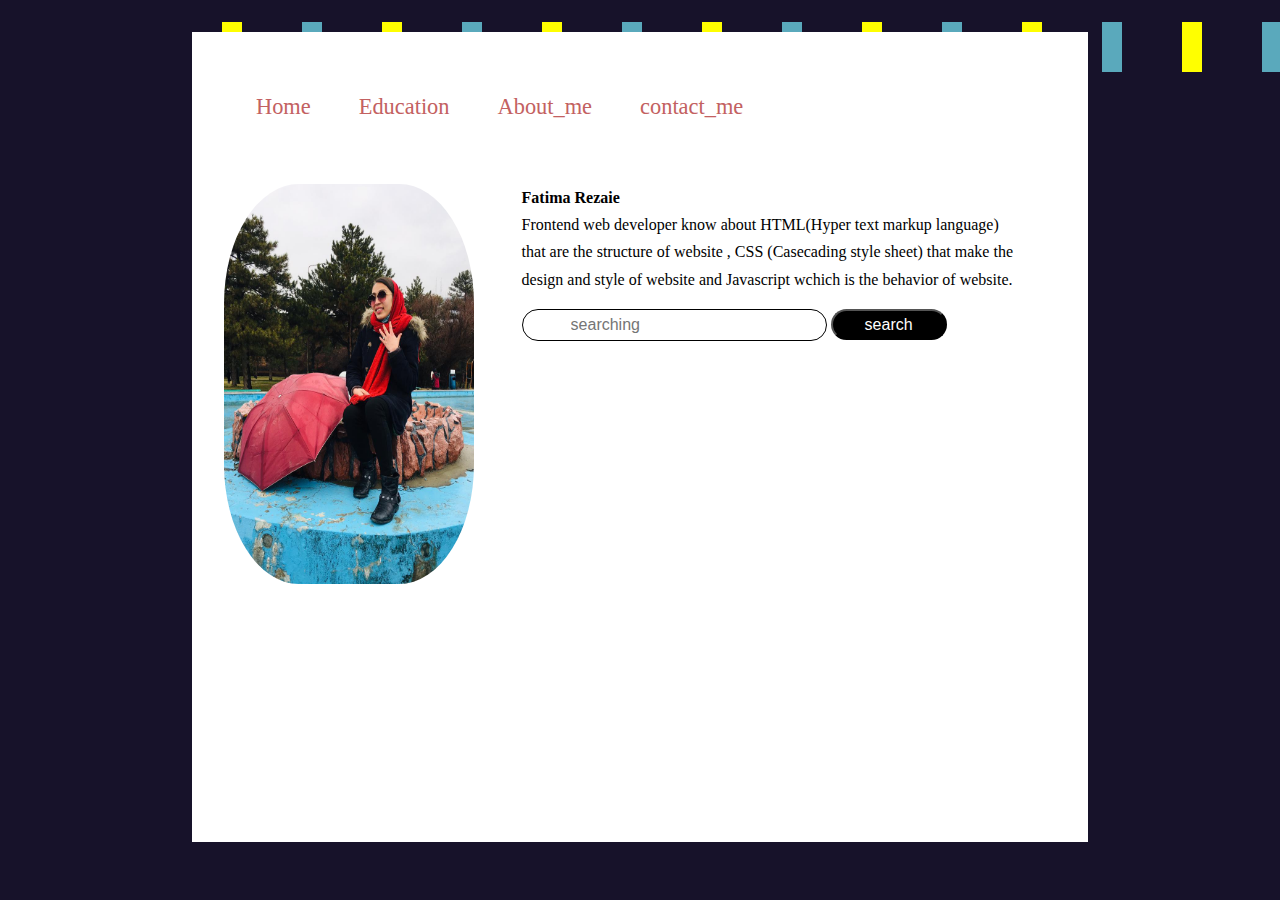
<file: index.html>
<!DOCTYPE html>
<html lang="en">
<head>
    <meta charset="UTF-8">
    <meta http-equiv="X-UA-Compatible" content="IE=edge">
    <meta name="viewport" content="width=device-width, initial-scale=1.0">
    <title>Fatima Rezaie</title>
    <link rel="stylesheet" href="web.css">
    <link rel="stylesheet" href="font awesome/css/all.min.css">
    <script src="behave.js" defer></script>
    <link rel="stylesheet" href="animition.css">
</head>
<body>
    <div class="container">
        
            <div class="bubbles">
                <span style="--i:11;"></span>
                <span style="--i:12;"></span>
                <span style="--i:24;"></span>
                <span style="--i:10;"></span>
                <span style="--i:14;"></span>
                <span style="--i:23;"></span>
                <span style="--i:18;"></span>
                <span style="--i:16;"></span>
                <span style="--i:19;"></span>
                <span style="--i:20;"></span>
                <span style="--i:22;"></span>
                <span style="--i:25;"></span>
                <span style="--i:18;"></span>
                <span style="--i:21;"></span>
                <span style="--i:15;"></span>
                <span style="--i:13;"></span>
                <span style="--i:26;"></span>
                <span style="--i:17;"></span>
                <span style="--i:13;"></span>
                <span style="--i:28;"></span>
                <span style="--i:11;"></span>
                <span style="--i:12;"></span>
                <span style="--i:24;"></span>
                <span style="--i:10;"></span>
                <span style="--i:14;"></span>
                <span style="--i:23;"></span>
                <span style="--i:18;"></span>
                <span style="--i:16;"></span>
                <span style="--i:19;"></span>
                <span style="--i:20;"></span>
                <span style="--i:22;"></span>
                <span style="--i:25;"></span>
                <span style="--i:18;"></span>
                <span style="--i:21;"></span>
                <span style="--i:15;"></span>
                <span style="--i:13;"></span>
                <span style="--i:26;"></span>
                <span style="--i:17;"></span>
                <span style="--i:13;"></span>
                <span style="--i:28;"></span>
                <span style="--i:11;"></span>
                <span style="--i:12;"></span>
                <span style="--i:24;"></span>
                <span style="--i:10;"></span>
                <span style="--i:14;"></span>
                <span style="--i:23;"></span>
                <span style="--i:18;"></span>
                <span style="--i:16;"></span>
                <span style="--i:19;"></span>
                <span style="--i:20;"></span>
                <span style="--i:22;"></span>
                <span style="--i:25;"></span>
                <span style="--i:18;"></span>
                <span style="--i:21;"></span>
                <span style="--i:15;"></span>
                <span style="--i:13;"></span>
                <span style="--i:26;"></span>
                <span style="--i:17;"></span>
                <span style="--i:13;"></span>
                <span style="--i:28;"></span>
            </div> 
        <button class="mobile-nav-toggle" aria-controls="primary-navigation"><span aria-expanded="false"></span></button>
        <nav class="navigation">
            <ul data-visible="false" id="primary-navigation" class="primary-navigation flex " >
                <li class="active"><a href="index.html"><span aria-expanded="true">Home</span> </a></li>
                <li><a href="education.html"><span aria-expanded="true">Education</span> </a></li>
                <li><a href="about.html"><span aria-expanded="true">About_me</span> </a></li>
                <li><a href="contact.html"><span aria-expanded="true">contact_me</span> </a></li>
            </ul>
        </nav>

        <div class="main-content flex flex-content grid ">

            <div class="profile">
                <img src="images/fatima.jpg" alt="" height="400px" width="500px">
            </div>
            <div class="content">
                <h1 class="header">Fatima Rezaie</h1>
                <p class="text">Frontend web developer know about HTML(Hyper text markup language) that are the structure of website
                    , CSS (Casecading style sheet) that make the design and style of website 
                    and Javascript wchich is the behavior of website.
                </p>
                <input type="text" placeholder="searching" class="search-btn">
                <input type="submit" value='search' class="search">
            </div>
            
        </div>



    </div>
    
</body>
</html>
</file>
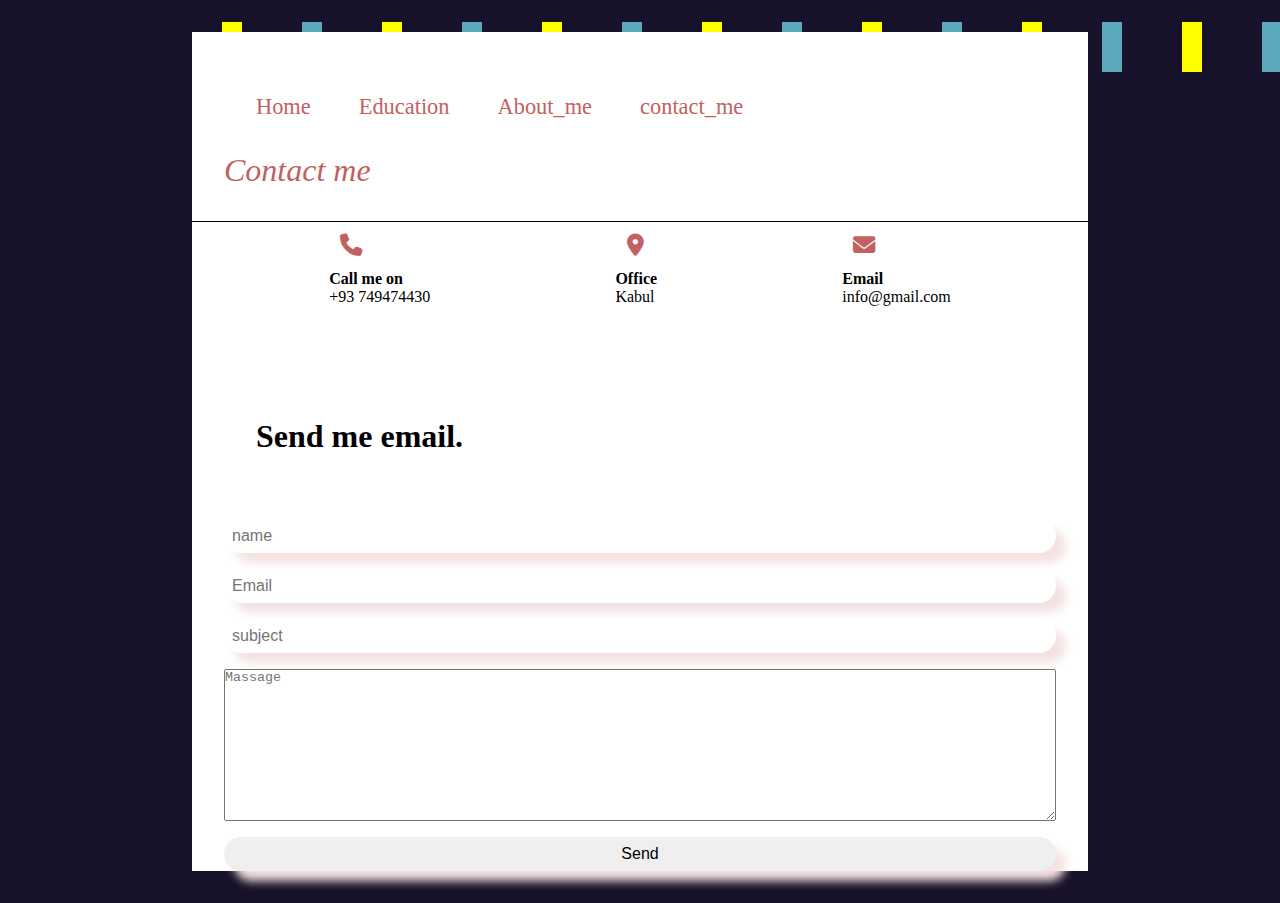
<file: contact.html>
<!DOCTYPE html>
<html lang="en">
<head>
    <meta charset="UTF-8">
    <meta http-equiv="X-UA-Compatible" content="IE=edge">
    <meta name="viewport" content="width=device-width, initial-scale=1.0">
    <title>Fatima Rezaie</title>
    <link rel="stylesheet" href="web.css">
    <script src="behave.js" defer></script>
    <link rel="stylesheet" href="font awesome/css/all.min.css">
    <link rel="stylesheet" href="animition.css">
</head>
<body>
    <div class="container">
        
            <div class="bubbles">
                <span style="--i:11;"></span>
                <span style="--i:12;"></span>
                <span style="--i:24;"></span>
                <span style="--i:10;"></span>
                <span style="--i:14;"></span>
                <span style="--i:23;"></span>
                <span style="--i:18;"></span>
                <span style="--i:16;"></span>
                <span style="--i:19;"></span>
                <span style="--i:20;"></span>
                <span style="--i:22;"></span>
                <span style="--i:25;"></span>
                <span style="--i:18;"></span>
                <span style="--i:21;"></span>
                <span style="--i:15;"></span>
                <span style="--i:13;"></span>
                <span style="--i:26;"></span>
                <span style="--i:17;"></span>
                <span style="--i:13;"></span>
                <span style="--i:28;"></span>
                <span style="--i:11;"></span>
                <span style="--i:12;"></span>
                <span style="--i:24;"></span>
                <span style="--i:10;"></span>
                <span style="--i:14;"></span>
                <span style="--i:23;"></span>
                <span style="--i:18;"></span>
                <span style="--i:16;"></span>
                <span style="--i:19;"></span>
                <span style="--i:20;"></span>
                <span style="--i:22;"></span>
                <span style="--i:25;"></span>
                <span style="--i:18;"></span>
                <span style="--i:21;"></span>
                <span style="--i:15;"></span>
                <span style="--i:13;"></span>
                <span style="--i:26;"></span>
                <span style="--i:17;"></span>
                <span style="--i:13;"></span>
                <span style="--i:28;"></span>
                <span style="--i:11;"></span>
                <span style="--i:12;"></span>
                <span style="--i:24;"></span>
                <span style="--i:10;"></span>
                <span style="--i:14;"></span>
                <span style="--i:23;"></span>
                <span style="--i:18;"></span>
                <span style="--i:16;"></span>
                <span style="--i:19;"></span>
                <span style="--i:20;"></span>
                <span style="--i:22;"></span>
                <span style="--i:25;"></span>
                <span style="--i:18;"></span>
                <span style="--i:21;"></span>
                <span style="--i:15;"></span>
                <span style="--i:13;"></span>
                <span style="--i:26;"></span>
                <span style="--i:17;"></span>
                <span style="--i:13;"></span>
                <span style="--i:28;"></span>
            </div> 
        
            <button class="mobile-nav-toggle" aria-controls="primary-navigation"><span aria-expanded="false"></span></button>
            <nav class="navigation">
                <ul data-visible="false" id="primary-navigation" class="primary-navigation flex " >
                    <li class="active"><a href="index.html"><span aria-expanded="true">Home</span> </a></li>
                    <li><a href="education.html"><span aria-expanded="true">Education</span> </a></li>
                    <li><a href="about.html"><span aria-expanded="true">About_me</span> </a></li>
                    <li><a href="contact.html"><span aria-expanded="true">contact_me</span> </a></li>
                </ul>
            </nav>
    <div style="color: rgb(194, 97, 97); font-size: 2em; border-bottom: 1px solid black;padding-inline:1em; padding-bottom: 1em;"> <i>Contact me</i></div>
    <div class="contact">
       
        <div class="contact-info">
            <div class="icon"><i class="fa fa-phone"></i></div>
            <h4>Call me on</h4>
            <p>+93 749474430</p>
        </div>
        
        <div class="contact-info">
            <div class="icon"><i class="fa fa-map-marker-alt"></i></div>
            <h4>Office </h4>
            <p>Kabul </p>
        </div>

        <div class="contact-info-">
            <div class="icon"><i class="fa fa-envelope"></i></div>
            <h4>Email </h4>
            <p>info@gmail.com </p>
        </div>


    </div> 

    <div class="email">
        <h1>Send me email.</h1>
        <form action="#" method="get">
            <input type="text" name="name" placeholder="name">
            <input type="email" name="email" placeholder="Email" >
            <input type="text" name="subject" placeholder="subject">
           <textarea name="msg" cols="30" rows="10" placeholder="Massage"></textarea>
            <input type="submit" value="Send" class="submit">
        </form>
    </div>

</div>
    
</body>
</html>
</file>
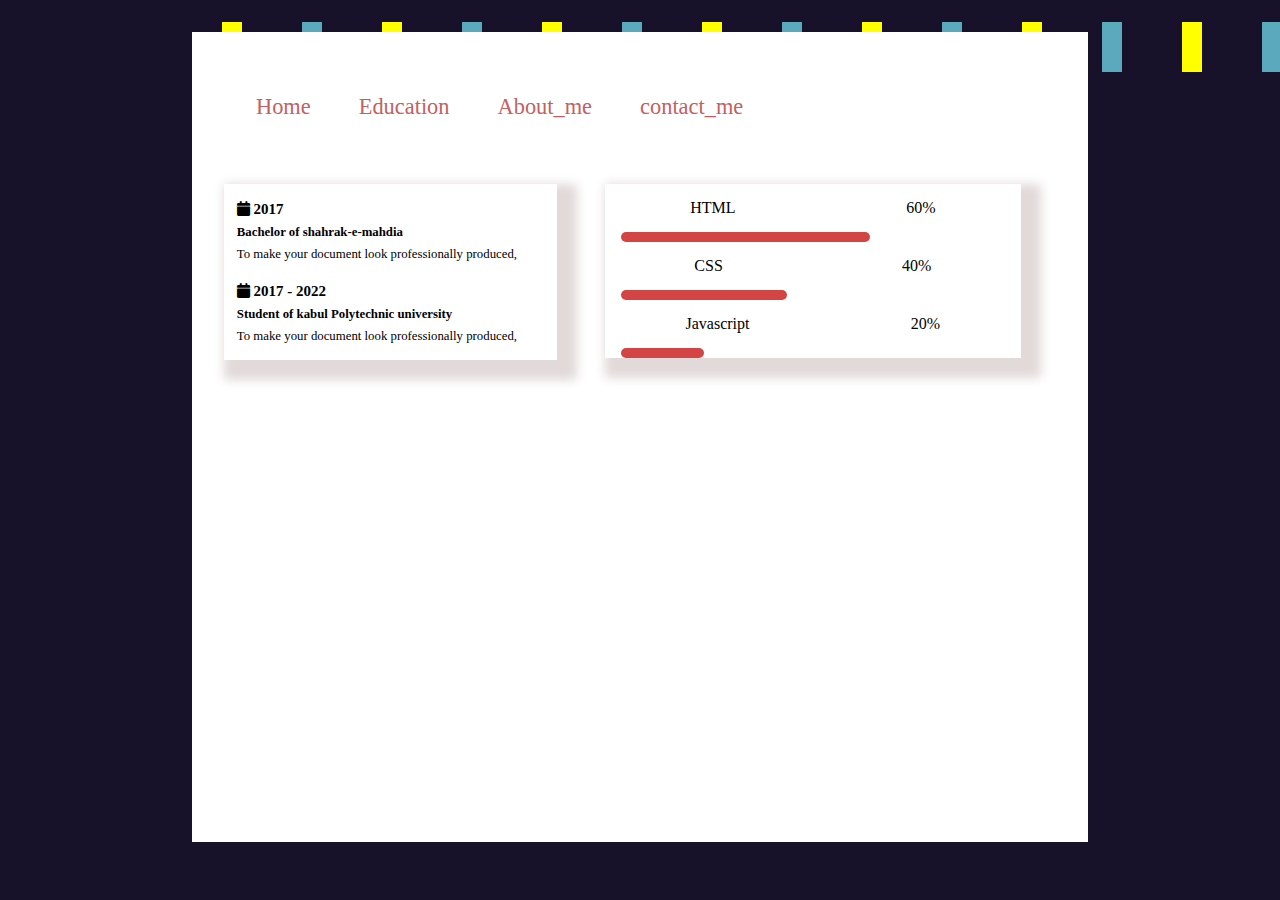
<file: education.html>
<!DOCTYPE html>
<html lang="en">
<head>
    <meta charset="UTF-8">
    <meta http-equiv="X-UA-Compatible" content="IE=edge">
    <meta name="viewport" content="width=device-width, initial-scale=1.0">
    <title>Fatima Rezaie</title>
    <link rel="stylesheet" href="web.css">
    <script src="behave.js" defer></script>
    <link rel="stylesheet" href="font awesome/css/all.min.css">
    <link rel="stylesheet" href="animition.css">
</head>
<body>
    <div class="container">
        
            <div class="bubbles">
                <span style="--i:11;"></span>
                <span style="--i:12;"></span>
                <span style="--i:24;"></span>
                <span style="--i:10;"></span>
                <span style="--i:14;"></span>
                <span style="--i:23;"></span>
                <span style="--i:18;"></span>
                <span style="--i:16;"></span>
                <span style="--i:19;"></span>
                <span style="--i:20;"></span>
                <span style="--i:22;"></span>
                <span style="--i:25;"></span>
                <span style="--i:18;"></span>
                <span style="--i:21;"></span>
                <span style="--i:15;"></span>
                <span style="--i:13;"></span>
                <span style="--i:26;"></span>
                <span style="--i:17;"></span>
                <span style="--i:13;"></span>
                <span style="--i:28;"></span>
                <span style="--i:11;"></span>
                <span style="--i:12;"></span>
                <span style="--i:24;"></span>
                <span style="--i:10;"></span>
                <span style="--i:14;"></span>
                <span style="--i:23;"></span>
                <span style="--i:18;"></span>
                <span style="--i:16;"></span>
                <span style="--i:19;"></span>
                <span style="--i:20;"></span>
                <span style="--i:22;"></span>
                <span style="--i:25;"></span>
                <span style="--i:18;"></span>
                <span style="--i:21;"></span>
                <span style="--i:15;"></span>
                <span style="--i:13;"></span>
                <span style="--i:26;"></span>
                <span style="--i:17;"></span>
                <span style="--i:13;"></span>
                <span style="--i:28;"></span>
                <span style="--i:11;"></span>
                <span style="--i:12;"></span>
                <span style="--i:24;"></span>
                <span style="--i:10;"></span>
                <span style="--i:14;"></span>
                <span style="--i:23;"></span>
                <span style="--i:18;"></span>
                <span style="--i:16;"></span>
                <span style="--i:19;"></span>
                <span style="--i:20;"></span>
                <span style="--i:22;"></span>
                <span style="--i:25;"></span>
                <span style="--i:18;"></span>
                <span style="--i:21;"></span>
                <span style="--i:15;"></span>
                <span style="--i:13;"></span>
                <span style="--i:26;"></span>
                <span style="--i:17;"></span>
                <span style="--i:13;"></span>
                <span style="--i:28;"></span>
            </div> 
        
            <button class="mobile-nav-toggle" aria-controls="primary-navigation"><span aria-expanded="false"></span></button>
            <nav class="navigation">
                <ul data-visible="false" id="primary-navigation" class="primary-navigation flex " >
                    <li class="active"><a href="index.html"><span aria-expanded="true">Home</span> </a></li>
                    <li><a href="education.html"><span aria-expanded="true">Education</span> </a></li>
                    <li><a href="about.html"><span aria-expanded="true">About_me</span> </a></li>
                    <li><a href="contact.html"><span aria-expanded="true">contact_me</span> </a></li>
                </ul>
            </nav>
    <div class="ability flex">
        <div class="education grid">
            <div class="first-part">
                <h3><i class='fa fa-calendar'></i> 2017</h3>
                <h4>Bachelor of shahrak-e-mahdia</h4>
                <p>To make your document look professionally produced,
                </p>
             </div>

             <div class="first-part">
                <h3><i class='fa fa-calendar'></i> 2017 - 2022</h3>
                <h4>Student of kabul Polytechnic university</h4>
                <p>To make your document look professionally produced, 
                </p>
             </div>
             

        </div>
        <div class="skills ">
            <div>
                <div style="display: flex;  justify-content: space-around;">
                    <div>HTML </div>
                    <div>60%</div>
                </div>
                <div style="width: 60%;" class="pressent1"></div>    
            </div>
            <div>
                <div style="display: flex;  justify-content: space-around;">
                    <div>CSS </div>
                    <div>40%</div>
                </div>
                <div style="width: 40%;" class="pressent1"></div>    
            </div>
            <div>
                <div style="display: flex;  justify-content: space-around;">
                    <div>Javascript </div>
                    <div>20%</div>
                </div>
                <div style="width: 20%;" class="pressent1"></div>    
            </div>
            
        </div>

    </div>
    
</body>
</html>
</file>
<file: web.css>
*{
    margin: 0;
    padding: 0;
    box-sizing: border-box;
}
body{
    background-color: rgb(7, 3, 11);
    max-width: 100vw;

}
.container{
    margin: 2em auto;
    max-width: 70%;
    background-color: white;
    min-height: 90vh;
}
.flex{
    display: flex;
    flex: 1 ;
    gap: 3em;
    padding: 2em;
}

.flex-content{
  justify-self: auto;
}
.mobile-nav-toggle{
    display: none;
}
.primary-navigation{
    margin-inline: 2em;
    list-style-type: none;
}
.primary-navigation> * a{
    font-size: 1.4em;
    text-decoration: none;
    color: rgb(195, 97, 97);
}
.primary-navigation a:hover{
  
    color: rgb(158, 125, 125);
}
.main-content{
    max-width: 100%;
    
}
.content{
    max-width: 60%;
}
.profile{
    max-width: 40%;
}
.content > *{
    line-height: 1.7;
    font-size: 1em;
   
}

.content > .search-btn{
  border: 1px solid black;
   margin-top: 1em;
   padding-inline: 3em;
   height: 2em;
   font-size: 1em;
   border-radius: 50px;
}
.content > .search{
    background-color: black;
    color: white;
    padding-inline:2em ;
    border-radius: 50px;
    cursor: pointer;
}
.content > input:hover{
    outline: 0;
    border: 1px solid red;
}
.profile{
    max-width: 30%;

}
.profile > img{
    border-radius: 30%;
    width: 100%;
}


@media (max-width:800px){
    body{
      
        width: 100%;
       
    }
    .grid{
        padding-inline-start:3em ;
        display: grid;
        justify-content: center;
        grid-template-areas:"navigation" ,"image","content";
        
    }
    .primary-navigation{
        background-color: rgb(74, 68, 68);
        list-style-type: none;
        margin: 0;
        padding: 0;
        z-index: 1000;
        inset: 0 0 0 20%;
        flex-direction: column;
        position: fixed;
        padding: min(20rem, 10vh) 2rem;
        transform: translateX(100%);
        transition: transform 500ms ease-in-out;

    }
    .primary-navigation[data-visible ="true"]{
        transform: translateX(0);
    }
    .mobile-nav-toggle{
        display: block;
        position: absolute;
        z-index: 2000;
        right: 1rem;
        top: 2rem;
        background: transparent;
        background-image: url(images/icon-hamburger.svg);
        background-position: center;
        width: 1.5rem;
        aspect-ratio: 1;
        background-repeat: no-repeat;
        border: 0;
         
    }
    .mobile-nav-toggle[aria-expanded='true']{
        background-image: url(images/icon-close.svg);
    }
    .mobile-nav-toggle:focus-visible{
        outline: 5px solid white;
        outline-offset: 5px;
    }

    .profile{
        grid-area:'. image ' ;
    
    }
    .profile > img{
     width: 300px; 
     height: 400px;
    
    }
    .content{
        max-width: 100%;
        
    }
    .content >* {
       grid-area: '. content';
    }
    .content > .search-btn{
        border: 1px solid black;
        border-radius: 50px;
        width: 150px;
        font-size: 1em;
    }
    .content > .search{
        width: 100px;
    }
}
.education{

line-height: 1.7;
box-shadow: 10px 10px 10px 10px rgb(226, 217, 217);
width: 40%;
height: 100%;
background-color: white;
}
.education .first-part{
    margin: 1em;
}
.education>*{
    width: 100%;
    font-size: .8em;
}
.education > h1{
    padding-inline:1 ;
}
.skills{

    height: 100%;
    width: 50%;
    line-height:3;
    box-shadow: 10px 10px 10px 10px rgb(226, 217, 217);
}
.pressent1{
    height: 10px;
    background-color: rgb(211, 68, 68);
    border-radius: 20px;
    margin-left: 1em;
}
@media (min-width: 850px) {
    
.about{
    padding-inline: 2em;
    line-height: 1.6;
    width: 100%;
}
.bio{
    max-width: 100%;
    display: grid;
    margin-bottom: 2em;
}
.interduction{
    padding-bottom :1em;
    font-size: 1.3em;
    color: rgb(194, 97, 97);

}
.bio-graphy{
    max-width: 100%;
    box-shadow: 10px 10px 10px rgb(216, 149, 149);
    border: 1px solid rgb(216, 149, 149);
    display: grid;
    font-size: medium;
    padding: 2em;
}

.contact{
    display: flex;
    grid-gap: 3em;
    justify-content: space-evenly;
}
.contact-info{
    margin-bottom: 3em;
}
.contact .icon{
    font-size: 1.4em;
    color: rgb(194, 97, 97);
    padding: .5em;
}

.email > h1{
    margin: 2em;
}
.email > {
    width: 100%;
    display: grid;
    justify-content: center;
}
.email form{
    margin-inline: 2em;
    grid-gap: 1em;
    display: grid;
}
.email form > input{
padding: .5em;
border-radius: 20px;
box-shadow: 10px  10px 10px rgb(244, 226, 226);
font-size: 1em;
border: none;

}

}
@media(max-width: 850px){
    .container{
        max-width: 100%;
    }
    .ability{
        display: grid;
        padding-inline-start:3em;
        justify-content: center;
        grid-template-columns: repeat(12, 1fr);
        max-width: 100%;
    }
    .education{
        grid-column: 1/ -1;
        width: 100%;
    }
    .skills{
     width: 100%;
       grid-column: 1/ -1;
    }
    .about{
        display: grid;
        padding-inline: 2em;
        line-height: 1.6;
        width: 100%;
    }
    .bio{
        display: grid;
        margin-bottom: 2em;
    }
    .interduction{
        padding-bottom :1em;
        font-size: 1.3em;
        color: rgb(194, 97, 97);

    }
    .bio-graphy{
        box-shadow: 10px 10px 10px rgb(216, 149, 149);
        border: 1px solid rgb(216, 149, 149);
        display: grid;
        font-size: large;
        padding: 2em;
    }
    
    .contact{
        display: flex;
        grid-gap: 3em;
        justify-content: space-evenly;
    }
    .contact-info{
        margin-bottom: 3em;
    }
    .contact .icon{
        font-size: 1.4em;
        color: rgb(194, 97, 97);
        padding: .5em;
    }

    .email > h1{
        margin: 2em;
    }
    .email > {
        width: 100%;
        display: grid;
        justify-content: center;
    }
    .email form{
        margin-inline: 2em;
        grid-gap: 1em;
        display: grid;
    }
    .email form > input{
    padding: .5em;
    border-radius: 20px;
    box-shadow: 10px  10px 10px rgb(244, 226, 226);
    font-size: 1em;
    border: none;

    }
    


    
}
</file>
<file: animition.css>
*{
    margin: 0;
    padding: 0%;
    box-sizing: border-box;
}
body{
   min-height: 100%; 
   background: rgba(8, 2, 28, 0.937);
}
.bubble{
    max-width: 100%;
    height: 100vh;
    overflow: hidden;
   
}
.bubbles{
    position: relative;
    display: flex;
   
}
.bubbles span{
    z-index: -1;
    position: relative;
    width: 10%;
    height: 30px;
    border-radius: 50%;
    background: yellow;
    margin: 0 40px;
    box-shadow: 0 0 0 10px yellow,
    0 0 50px yellow,
    0 0 100px yellow;
    animation: animate 15s linear infinite;
    animation-duration: calc(90s / var(--i));
}
.bubbles span:nth-child(even){
    background: #71dbecc0;
    box-shadow: 0 0 0 10px #71dbecc0,
    0 0 50px #71dbecc0,
    0 0 100px #71dbecc0;
}
@keyframes animate{
    0%{
        transform: translateY(100vh) scale(0.5);
    }
    100%{
        transform: translateY(-10vh) scale(0.5);
    }
}
</file>
